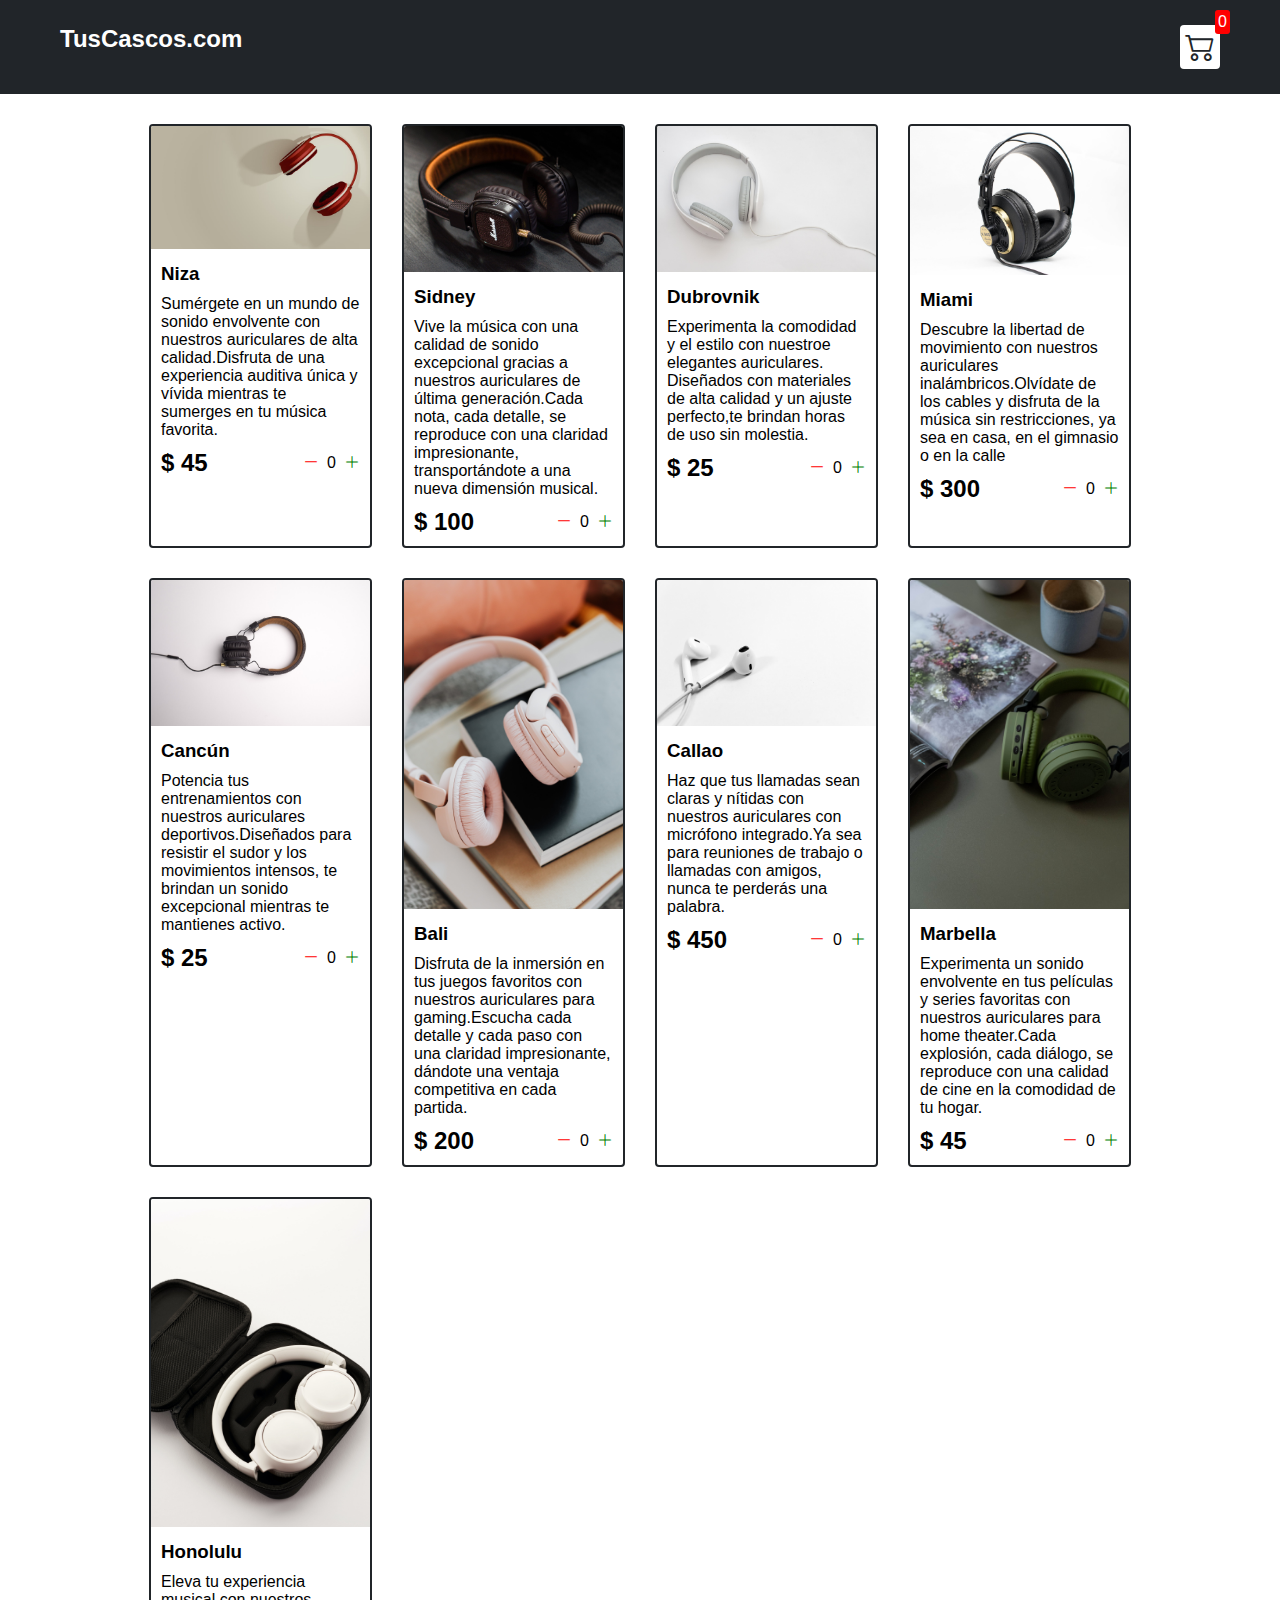
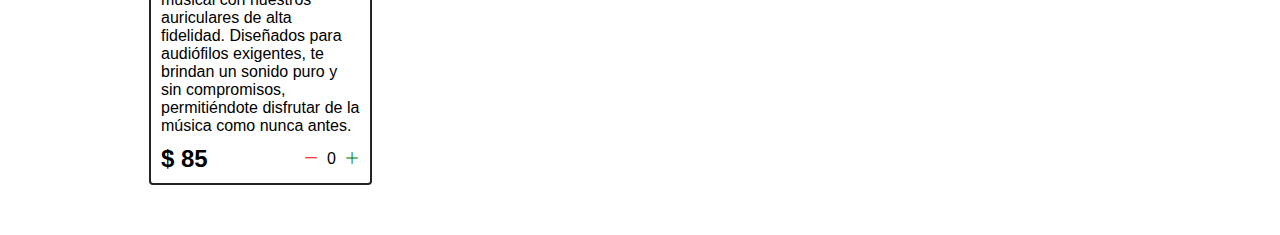
<file: tus-cascos-e-commerce/bin/Salvatore/shopping-cart-js-main/index.html>
<!DOCTYPE html>
<html lang="en">

<head>
  <meta charset="UTF-8">
  <meta name="viewport" content="width=device-width, initial-scale=1.0">
  <title>TusCascos.com</title>
  <link rel="stylesheet" href="src/style.css">
  <link rel="stylesheet" href="https://cdn.jsdelivr.net/npm/bootstrap-icons@1.8.1/font/bootstrap-icons.css">
</head>

<body>
  <div class="navbar">
    <a href="index.html">
      <h2>TusCascos.com</h2>
    </a>

    <a href="cart.html">
      <div class="cart">
        <i class="bi bi-cart2"></i>
        <div id="cartAmount" class="cartAmount">0</div>
      </div>
    </a>

  </div>

  <div class="shop" id="shop">


  </div>

</body>
<script src="src/Data.js"></script>
<script src="src/main.js"></script>

</html>
</file>
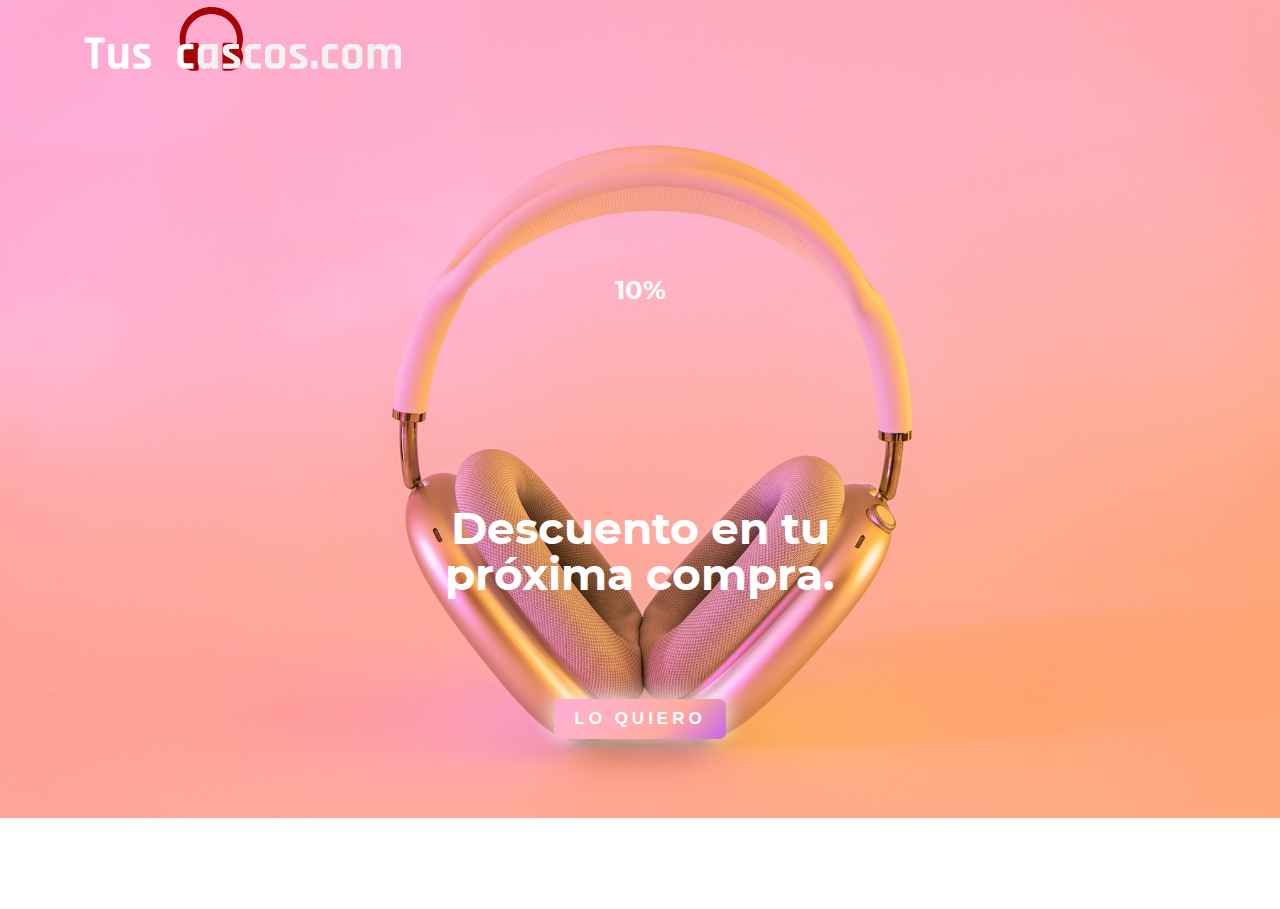
<file: tus-cascos-e-commerce/landing.html>
<!DOCTYPE html>
<html lang="en">
<head>
    <meta charset="UTF-8">
    <meta name="viewport" content="width=device-width, initial-scale=1.0">
    <title>TusCascos.com</title>
    <link rel="stylesheet" href="./css/style.css">
    <link rel="stylesheet" href="./css/reset.css">
    <link rel="stylesheet" href="./css/mediaLanding.css">

</head>
<body>
    <!--Cabecera-->
    <header class="header">
        <div class="wrapper header__wrapper">
            <h1 class="logo"><img src="img/tuscascos.svg" alt="logo hofmann"><span
                    class="visually-hidden">TusCascos</span></h1>
            <!--Burger Menú-->
            <input class="menu__btn" type="checkbox" id="menu__btn" />
            <label class="menu__icon" for="menu__btn"><span class="navicon"></span></label>
            <!--Menú-->
            <!-- <ul class="menu">
                <li class="menu__item">DIADEMA</li>
                <li class="menu__item">PODS</li>
                <li class="menu__item">CABLEADOS</li>
                <li class="menu__item">CONTACTO</li>
            </ul> -->
        </div>
    </header>
    <main class="">
        <!-- Vamos a poner un carrusel -->
        <section class="herobanner">
            <div class="wrapperLanding">
                <h3 class="title title--3 herobanner__title colour-white">10%</h3>
                <h2 class="title title--2 herobanner__title colour-white">Descuento en tu <br>próxima compra.</h2>
                <div class="herobanner__video-container">
                    <button class="producto__shadow__btn" onclick="window.location.href='index.html'">Lo quiero</button>
                    <!-- <video width="450" height="auto" controls autoplay loop muted>
                        <source src="media/video.mp4" type="video/mp4">
                    </video> -->
                </div><div class="footerLanding"></div>
                <!-- <div class="herobanner__arrow"><a href="#containerProductos"><img src="img/arrow.svg" alt="flecha scroll"></a></div> -->
            </div>
            
        </section>
    </main>        
    <!-- <footer class="footerLanding bg-mid-grayLL">
        <li><a href="">Cascos</a>bluetooth</li>
        <li></li>
        <li></li>
    </footer> -->
</body>
</html>
</file>
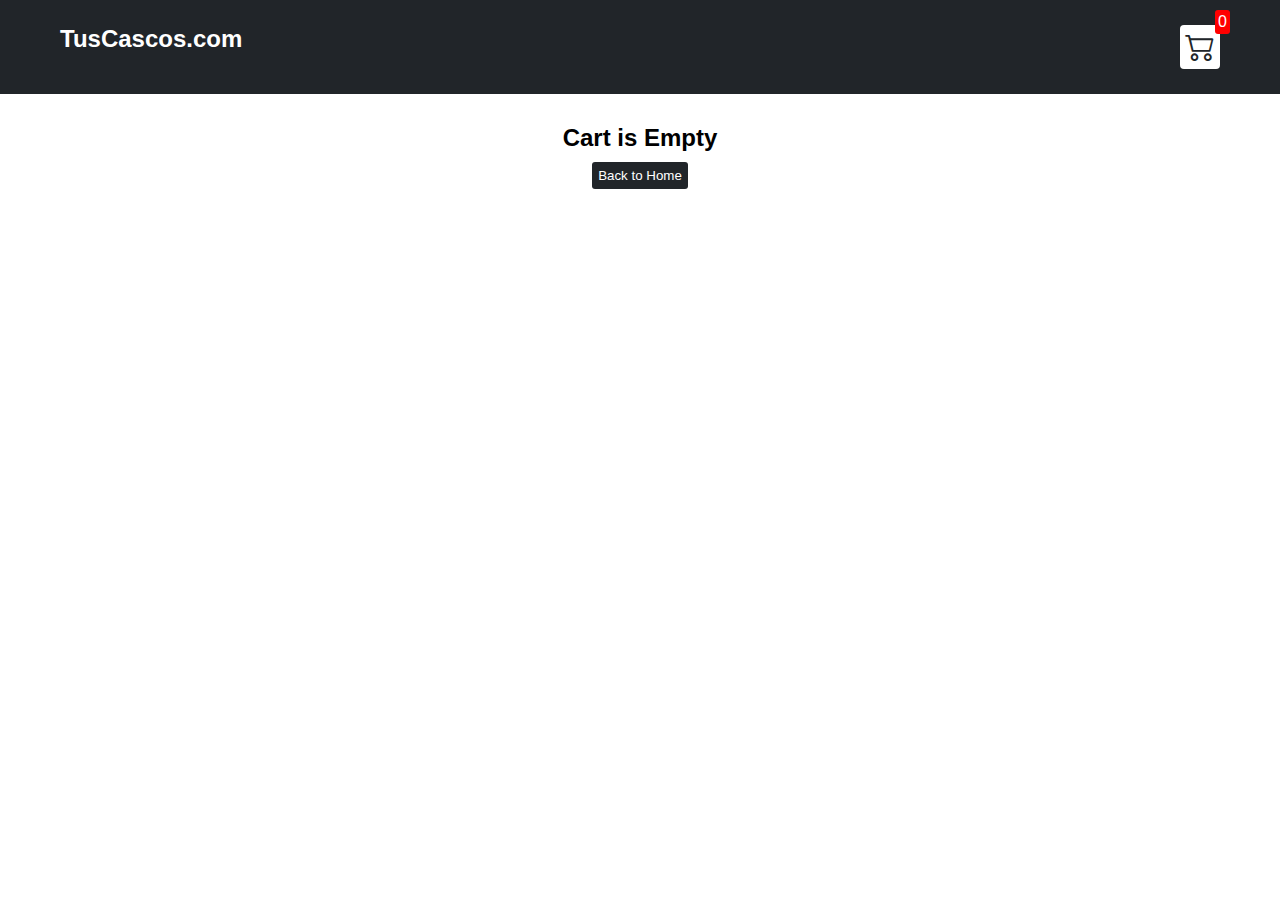
<file: tus-cascos-e-commerce/bin/Salvatore/shopping-cart-js-main/cart.html>
<!DOCTYPE html>
<html lang="en">

<head>
  <meta charset="UTF-8">
  <meta http-equiv="X-UA-Compatible" content="IE=edge">
  <meta name="viewport" content="width=device-width, initial-scale=1.0">
  <title>TusCascos.com</title>
  <link rel="stylesheet" href="src/style.css">
  <link rel="stylesheet" href="https://cdn.jsdelivr.net/npm/bootstrap-icons@1.8.1/font/bootstrap-icons.css">
</head>

<body>
  <div class="navbar">
    <a href="index.html">
      <h2>TusCascos.com</h2>
    </a>

    <a href="cart.html">
      <div class="cart">
        <i class="bi bi-cart2"></i>
        <div id="cartAmount" class="cartAmount">0</div>
      </div>
    </a>

  </div>

  <div id="label" class="text-center"></div>

  <div class="shopping-cart" id="shopping-cart"></div>
</body>
<script src="src/Data.js"></script>
<script src="src/cart.js"></script>

</html>
</file>
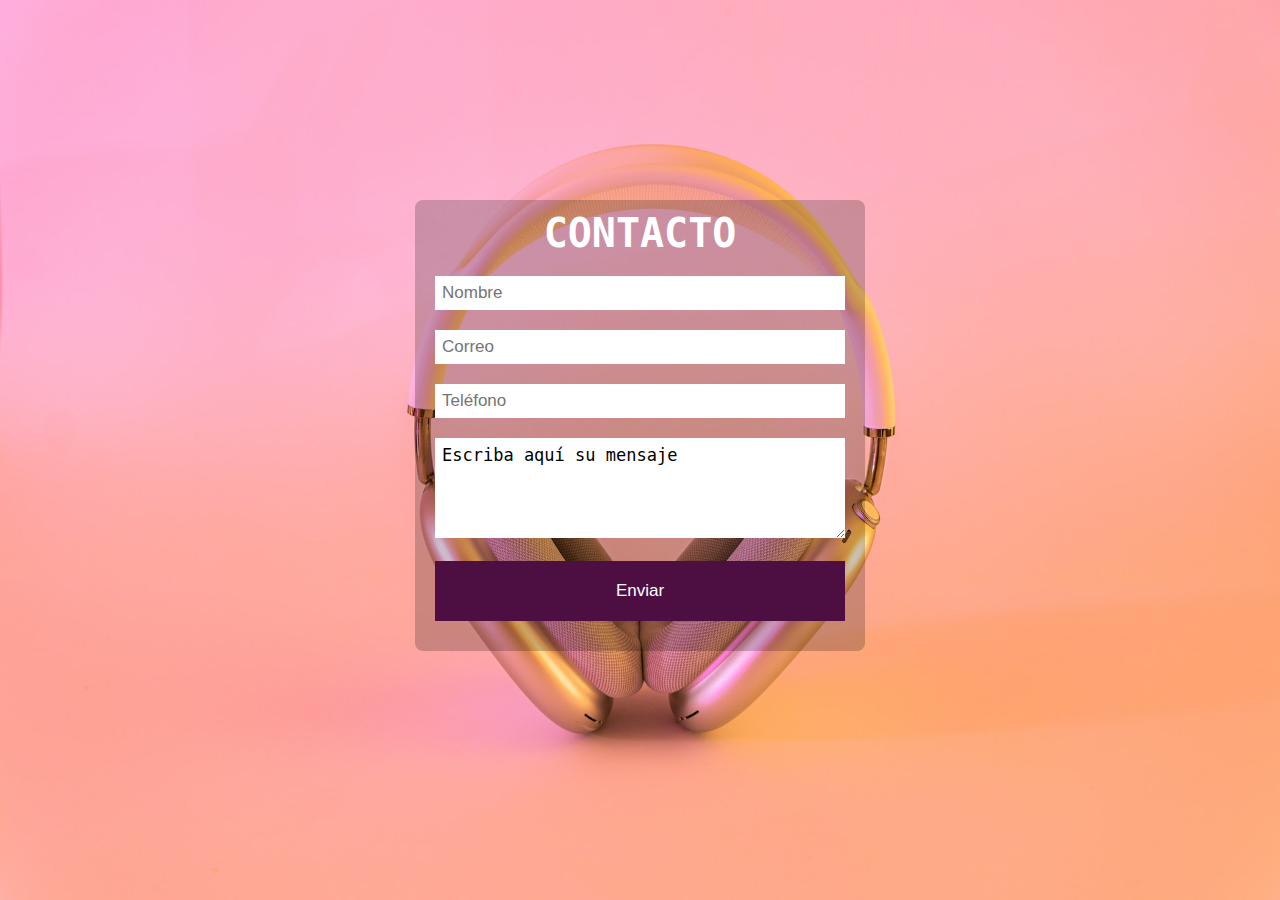
<file: tus-cascos-e-commerce/bin/Yolanda/PRUEBA FORMULARIO/Iindex.html>
<!DOCTYPE html>
<html lang="en">
<head>
    <meta charset="UTF-8">
    <meta name="viewport" content="width=device-width, initial-scale=1.0">
    <title>formulario</title>
    <link rel="stylesheet" href="style.css">
</head>
<body>
    <form action="">
    <h2>CONTACTO</h2>
        <input type="text" name="nombre" placeholder="Nombre">
        <input type="text" name="correo" placeholder="Correo">
        <input type="text" name="telefono" placeholder="Teléfono">
        <textarea name="mensaje" placeholder="escriba aquí su mensaje">Escriba aquí su mensaje
        
        </textarea>
        <input type="button" value="Enviar" id="boton">
    </form>
    
</body>
</html>
</file>
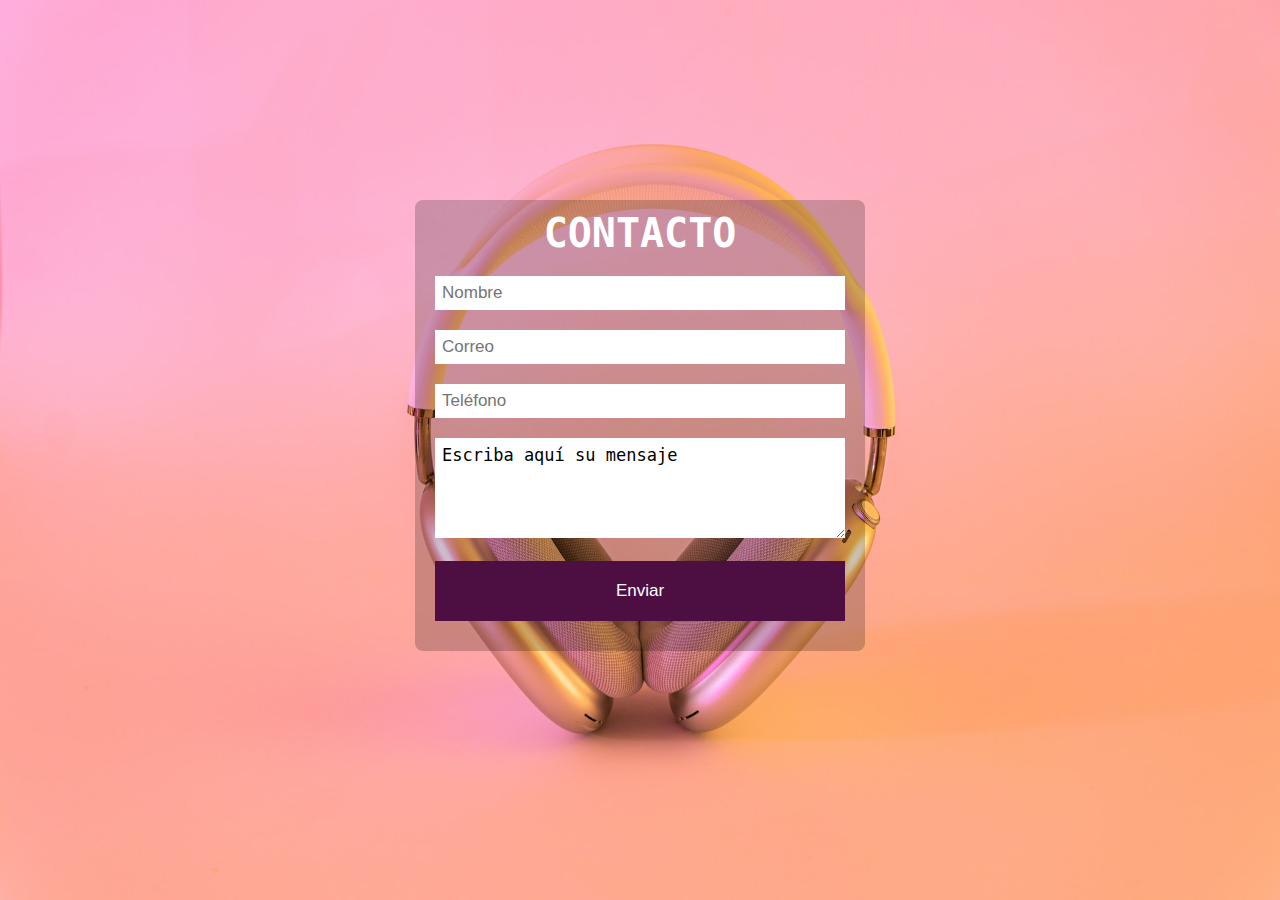
<file: tus-cascos-e-commerce/bin/Yolanda/PRUEBA FORMULARIO/PRUEBA FORMULARIO/Iindex.html>
<!DOCTYPE html>
<html lang="en">
<head>
    <meta charset="UTF-8">
    <meta name="viewport" content="width=device-width, initial-scale=1.0">
    <title>formulario</title>
    <link rel="stylesheet" href="style.css">
</head>
<body>
    <form action="">
        <h2>CONTACTO</h2>
        <input type="text" name="nombre" placeholder="Nombre">
        <input type="text" name="correo" placeholder="Correo">
        <input type="text" name="telefono" placeholder="Teléfono">
        <textarea name="mensaje" placeholder="escriba aquí su mensaje">Escriba aquí su mensaje
       
        </textarea>
        <input type="button" value="Enviar" id="boton">
       </form>
    
</body>
</html>
</file>
<file: tus-cascos-e-commerce/bin/Salvatore/shopping-cart-js-main/src/style.css>
/**
* ! Changing default styles of the browser
**/

* {
  margin: 0;
  padding: 0;
  box-sizing: border-box;
}

body {
  font-family: sans-serif;
}

i {
  cursor: pointer;
}

a {
  text-decoration: none;
  color: white;
}

/**
* ! Navbar STyles are here
**/

.navbar {
  display: flex;
  flex-direction: row;
  justify-content: space-between;
  background-color: #212529;
  color: white;
  padding: 25px 60px;
  margin-bottom: 30px;
}

.cart {
  position: relative;
  background-color: #fff;
  color: #212529;
  font-size: 30px;
  padding: 5px;
  border-radius: 4px;
}

.cartAmount {
  position: absolute;
  top: -15px;
  right: -10px;
  font-size: 16px;
  background-color: red;
  color: white;
  padding: 3px;
  border-radius: 3px;
}

/**
* ! Shop items styles are here
**/

.shop {
  display: grid;
  grid-template-columns: repeat(4, 223px);
  gap: 30px;
  justify-content: center;
  margin-bottom: 50px;
}

@media (max-width: 1000px) {
  .shop {
    grid-template-columns: repeat(2, 223px);
  }
}

@media (max-width: 500px) {
  .shop {
    grid-template-columns: repeat(1, 223px);
  }
}

.item {
  border: 2px solid #212529;
  border-radius: 4px;
}
.item img {
  width: 100%;
  border-radius: 2px 2px 0 0;
}

.details {
  display: flex;
  flex-direction: column;
  padding: 10px;
  gap: 10px;
}

.price-quantity {
  display: flex;
  flex-direction: row;
  justify-content: space-between;
  align-items: center;
}

.buttons {
  display: flex;
  flex-direction: row;
  gap: 8px;
  font-size: 16px;
}

.bi-dash-lg {
  color: red;
}

.bi-plus-lg {
  color: green;
}

/**
* ! style rules for label and some buttons
**/

.text-center {
  text-align: center;
  margin-bottom: 20px;
}

.HomeBtn,
.checkout,
.removeAll {
  background-color: #212529;
  color: white;
  border: none;
  padding: 6px;
  border-radius: 3px;
  cursor: pointer;
  margin-top: 10px;
}

.checkout {
  background-color: green;
}
.removeAll {
  background-color: red;
}
.bi-x-lg {
  color: red;
  font-weight: bold;
}

/**
* ! style rules for shopping-cart
**/

.shopping-cart {
  display: grid;
  grid-template-columns: repeat(1, 320px);
  justify-content: center;
  gap: 15px;
}

/**
* ! style rules for cart-item
**/

.cart-item {
  border: 2px solid #212529;
  border-radius: 5px;
  display: flex;
}

.title-price-x {
  width: 195px;
  display: flex;
  align-items: center;
  justify-content: space-between;
  /* border: 2px solid red; */
}

.title-price {
  display: flex;
  align-items: center;
  gap: 10px;
}

.cart-item-price {
  background-color: #212529;
  color: white;
  border-radius: 4px;
  padding: 3px 6px;
}
</file>
<file: tus-cascos-e-commerce/css/style.css>
@import url('https://fonts.googleapis.com/css2?family=Poppins:wght@300;400;500;600;700;800;900&display=swap');
@import url('https://fonts.googleapis.com/css2?family=Krona+One&family=Manrope:wght@200&family=Tilt+Neon&display=swap');
/* Tipografías */

@font-face {
    font-family: 'montserratbold';
    src: url('../fonts/montserrat-bold-webfont.woff2') format('woff2'),
         url('../fonts/montserrat-bold-webfont.woff') format('woff');
    font-weight: normal;
    font-style: normal;
}
@font-face {
    font-family: 'montserratregular';
    src: url('../fonts/montserrat-regular-webfont.woff2') format('woff2'),
         url('../fonts/montserrat-regular-webfont.woff') format('woff');
    font-weight: normal;
    font-style: normal;
}
.degradado{
    background: linear-gradient(-225deg, #feacd4 0%, #ffb1c1 29%, #ffa89e 67%, #c266ee 100%);
}

/* Estilos básicos */

body *{
	box-sizing: border-box;
	font-weight: normal;
}
body {
	width: 100%;
    height: 100%;
    background-color: #ffffff;
    font-size: 16px;
}
.visually-hidden {
    position: absolute !important;
    height: 1px;
    width: 1px;
    overflow: hidden;
    clip: rect(1px 1px 1px 1px);
    /* IE6, IE7 */
    clip: rect(1px, 1px, 1px, 1px);
    white-space: nowrap;
}
.wrapper{  
    position: relative;
    height: 100%;
    max-width: 1200px;
    margin:0 auto;
}
.title{ 
    font-family: 'montserratbold';
    text-align: center;
    margin:0 auto;
}
.title--2{ 
    font-size: 22px;
    line-height: 24px;
    padding-top:20px;
    padding-bottom: 20px;
}
.title--3{ 
    font-size: 12px;
    line-height: 14px;
}
.left-alignment{
    text-align: left;
}
.colour-dark-grey{
    color:#4b4b4b;
}
.colour-white{
     color:#ffffff;
}
.paragraph{
    font-family: 'montserratregular';
    color:#4b4b4b;
    font-size: 12px;
    line-height: 20px;
}

/* Hero Banner */

.herobanner{
    height: auto;
    width: 100%;
    background: url('../img/hero1.jpg') no-repeat center;
    background-size: cover;
    text-align: center;
}
.herobanner__title{
    max-width: 320px;
    padding-top: 22%;
}
.herobanner__video-container video{
    width: 100%;
    max-width: 450px;
    padding-top:30px;
    padding-bottom: 70px;
}
.herobanner__arrow{
    margin:0 auto;
    bottom: 30px;
    position: absolute;
    left: 50%;
    transform: translate(-50%);  
}

/* Productos */
.contenedor__productos {
    margin-top: 10%;
    display: flex;
    flex-direction: row;
    flex-wrap: wrap;
    justify-content: space-around;
}
.producto__individual {
    max-width: 25%;
    height: auto;
    display: flex;
    flex-direction: column;
    align-items: center;
}
.producto__foto img {
    max-width: 100%;
    height: auto;
}
.producto__descripcion{
    display: flex;
    flex-direction: column;
    font-family: 'Manrope', sans-serif;
    line-height: normal;
}
.producto__descripcion a {
    
    font-size: 2.5vw;
    padding: 1%;
    margin-top: 13%;
    text-decoration: none;
    color: #000;
    font-weight: 600;
    text-align: center;
}
.producto__descripcion p {
    font-size: 1em;
    padding: 7%;
    margin: 4% 0;
    font-weight: 700;
}

.features__list-container{
    vertical-align: middle;
}
.features__list-container .features__container-element{
    display: block;
    width: 100%;
}
.features__list{
    margin-top: 50px;
}
.features__list li{
    text-align: center;
    margin-bottom: 40px;
}
.features__list-element div{
    display: inline-block;
    vertical-align: top;
    text-align: left;
}
.features__title{ 
    font-family: 'Manrope', sans-serif;
    text-align: left;
    margin-bottom: 5px;
}
.features__text{
    max-width:262px ;
}
.features__icon{
    padding-right: 15px;
}
.features__img{
    margin:0 auto;
    text-align: center;
    margin-bottom: 50px;
}
.producto__shadow__btn {
    padding: 10px 20px;
    border: none;
    font-size: 17px;
    color: #fff;
    border-radius: 7px;
    letter-spacing: 4px;
    font-weight: 700;
    text-transform: uppercase;
    transition: 0.5s;
    transition-property: box-shadow;
  }
  
  .producto__shadow__btn {
    background: linear-gradient(-225deg, #feacd4 0%, #ffb1c1 29%, #ffa89e 67%, #c266ee 100%);
    box-shadow: 0 0 25px #fff;
  }
  
  .producto__shadow__btn:hover {
    box-shadow: 0 0 5px rgb(255,166,122),
                0 0 25px rgb(255,166,122),
                0 0 50px rgb(255,166,122),
                0 0 100px rgb(255,166,122);
  }
  .producto__inferior--align{
    display:flex;
    
  }

/* header */

.header{
    position:relative;
    width: 100%;
    width: 100%;
    margin: 0 auto;  
}

.header__wrapper{
    position: fixed;
    background: transparent;
    z-index: 5;
    padding-top: 0;  
    width: 100%;
    display: flex;
    justify-content: space-between;
    align-items: flex-start;
}

/* Menú */

/* menu icon */

.logo{
    z-index: 4;
    padding: 25px 20px;
    position: absolute;
}

.header .menu__icon {
    cursor: pointer;
    padding: 25px 20px;
    position: absolute;
    right: 10px;
    top: 10px;
    user-select: none;
    z-index: 5;
    display: block;
}
  
.header .menu__icon .navicon {
    background: #ffffff;
    display: block;
    height: 2px;
    position: relative;
    transition: background .2s ease-out;
    width: 18px;
}
  
.header .menu__icon .navicon:before,
.header .menu__icon .navicon:after {
    background: #ffffff;
    content: '';
    display: block;
    height: 100%;
    position: absolute;
    transition: all .2s ease-out;
    width: 100%;
}
.header .menu__icon .navicon:before {
    top: 5px;
}
.header .menu__icon .navicon:after {
    top: -5px;
}
  
/* menu btn */
.header .menu__btn {
    display: none;
}
.header .menu__btn:checked ~ .menu {
    transform: translateX(0);
    transition: all .6s ease-out;  

}
.header .menu__btn:checked ~ .menu__icon .navicon {
    background: transparent;
}
.header .menu__btn:checked ~ .menu__icon .navicon:before {
    transform: rotate(-45deg);
}
.header .menu__btn:checked ~ .menu__icon .navicon:after {
    transform: rotate(45deg);
}
.header .menu__btn:checked ~ .menu__icon:not(.steps) .navicon:before,
.header .menu__btn:checked ~ .menu__icon:not(.steps) .navicon:after {
    top: 0;
}
.menu {
    display: flex;
    justify-content: space-evenly;
    align-items: center;
    flex-direction: column;
    width: 100%;
    height: 100vh;
    position: fixed;
    background-color: #4b4b4b;
    transform: translateX(1000px);
    transition: all .6s ease-out;
}
.menu__item{
    font-family: 'montserratbold';
    font-size: 18px;
    color: #ffffff;
    padding:0 3% 0 3%;
    text-decoration: none;
}
.menu__item:hover{
    color: #A60304;
}
/* boton principal*/


.shadow__btn {
    padding: 10px 20px;
    border: none;
    font-size: 17px;
    color: #feacd4;
    border-radius: 7px;
    letter-spacing: 4px;
    font-weight: 700;
    text-transform: uppercase;
    transition: 0.5s;
    transition-property: box-shadow;
  }
  
  .shadow__btn {
    background: #fff;
    box-shadow: 0 0 25px #fff;
  }
  
  .shadow__btn:hover {
    box-shadow: 0 0 5px rgb(255,166,122),
                0 0 25px rgb(255,166,122),
                0 0 50px rgb(255,166,122),
                0 0 100px rgb(255,166,122);
  }

/* Download */
.download.parallax {
    height: 500px;
    background-position: 50% 50%;
    background-repeat: no-repeat;
    background-attachment: fixed;
    background-size: cover;
    background-image: url("../img/sky-mobile.jpg");
}
.download__content{
    margin: 0 auto;
    text-align: center;
    padding-top: 80px;
    padding-bottom: 50px;
}

.download-icon{
    animation: float 1s ease-in-out infinite;
    opacity:0;
}

.download__list{
    display: flex;
    flex-direction: column;
    justify-content: center;
    opacity:0;
}
.download__title{
    opacity:0;
}
.download__text{
    text-align: center;
    color: #ffffff;
    margin: 0 auto;
    width: 80%;
    opacity:0;
}
.download__btn{
    margin:20px;
    display: inline-block;
    font-family: 'montserratbold';
    font-size: 18px;
    color: #ffffff;
    text-decoration: none;
    background-color: #000000;
    border-radius: 10px;
    min-width: 200px;
    width: 200px;
    height:auto;
    padding: 20px 15px 20px 15px;
    transform: scale(1);

    -webkit-transition-property: background,transform;
    -moz-transition-property: background,transform;
    -o-transition-property: background,transform;
    transition-property: background,transform;

    -webkit-transition-duration: .2s;
    -moz-transition-duration: .2s;
    -o-transition-duration: .2s;
    transition-duration: .2s;

    -webkit-transition-timing-function:linear, ease-in;
    -moz-transition-timing-function:linear, ease-in;
    -o-transition-timing-function:linear, ease-in;

    transition-timing-function: linear, ease-in;
    transition-delay: 0s; 
}
.download__btn:hover{ 
    transform: scale(1.1);
    background-color: #ebcb80;  
}

.seccion-prueba{
    height: 700px;
}
/* FOOTER LANDING*/
.wrapperLanding {
    position: relative;
    height: 100%;
    max-width: 100%;
    margin: 0 auto;
    display: flex;
    align-items: center;
    flex-direction: column;
    flex-wrap: nowrap;
    justify-content: space-between;
}


.footerLanding {
    position: relative;
    height: 10%;
    min-width: 100%;
    background-color: #fff;
}

/* mODAL FIORELLA*/

.modalDialog {
	position: fixed;
	font-family: Arial, Helvetica, sans-serif;
	top: 0;
	right: 0;
	bottom: 0;
	left: 0;
	background: rgba(0,0,0,0.8);
	z-index: 99999;
	opacity:0;
	-webkit-transition: opacity 400ms ease-in;
	-moz-transition: opacity 400ms ease-in;
	transition: opacity 400ms ease-in;
	pointer-events: none;
}
.modalDialog:target {
	opacity:1;
	pointer-events: auto;
}
.modalDialog .ventana {
	width: 400px;
	position: relative;
	margin: 10% auto;
	padding: 5px 20px 13px 20px;
	border-radius: 10px;
	background: -webkit-linear-gradient(#FFAAD3, #FEAB7F);
}


/*  Formulario de contacto de Yolanda*/

form {
    width: 450px;
    margin: auto;
    /* background: rgba(0, 0, 0, 0.2); */
    padding: 10px 20px;
    box-sizing: border-box;
    margin-top: 200px;
    border-radius: 8px;
}
input, textarea {
    width: 100%;
    margin-bottom: 20px;
    padding: 7px;
    box-sizing: border-box;
    font-size: 17px;
    border: none;
}

textarea {
    min-height: 100px;
    max-height: 200px;
    max-width: 100%;
}
.modalDialog__contacto{
    width:100%;
}
.modalDialog__contacto form {
    width: 370px;
}

.modalDialog__contendor__botones {
    display: flex;
    align-items: center;
    justify-content: center;
    flex-wrap: nowrap;
}

.modalDialog__contendor__botones a {
   outline: none;
    
}
.modalDialog__contacto--form{
    height: 750px;
    display:flex;
}
.modal__formulario--margen{
    height: 76vh; 
}
.form-field {
    margin-bottom: 10px; /* Agrega 10px de espacio entre los campos */
    max-width:86%;
    background: rgba(0, 0, 0, 0.2) !important;
  }
.shadow__btn--form {
    padding: 10px 20px;
    border: none;
    font-size: 17px;
    color: #feacd4;
    border-radius: 7px;
    letter-spacing: 4px;
    font-weight: 700;
    text-transform: uppercase;
    transition: 0.5s;
    transition-property: box-shadow;
    margin: 4%;
    text-decoration: none;
}
  
  .shadow__btn--form {
    background: #fff;
    box-shadow: 0 0 25px #fff;
  }
  
  .shadow__btn--form:hover {
    box-shadow: 0 0 5px rgb(255,166,122),
                0 0 25px rgb(255,166,122),
                0 0 50px rgb(255,166,122),
                0 0 100px rgb(255,166,122);
  }


/* @media (max-width:480px  max-height: 100px) {
    form{
        width: 100%;
        
    }

} */

/* FORMULARIO RAMESH ESTILOS */
.modalDialog .modalDialog__formulario{
    max-width: 890px;
	width: 100%;
	margin: auto;
	padding: 40px;
}


.formulario {
	display: grid;
	grid-template-columns: 1fr 1fr;
	gap: 20px;
}

.formulario__label {
	display: block;
	font-weight: 700;
	padding: 10px;
	cursor: pointer;
}

.formulario__grupo-input {
	position: relative;
}

.formulario__input {
	width: 100%;
	background: #fff;
	border: 3px solid transparent;
	border-radius: 3px;
	height: 45px;
	line-height: 45px;
	padding: 0 40px 0 10px;
	transition: .3s ease all;
}

.formulario__input:focus {
	border: 3px solid #0075FF;
	outline: none;
	box-shadow: 3px 0px 30px rgba(163,163,163, 0.4);
}

.formulario__input-error {
	font-size: 12px;
	margin-bottom: 0;
	display: none;
}

.formulario__input-error-activo {
	display: block;
}

.formulario__validacion-estado {
	position: absolute;
	right: 10px;
	bottom: 15px;
	z-index: 100;
	font-size: 16px;
	opacity: 0;
}

.formulario__checkbox {
	margin-right: 10px;
}

.formulario__grupo-terminos, 
.formulario__mensaje,
.formulario__grupo-btn-enviar {
	grid-column: span 2;
}

.formulario__mensaje {
	height: 45px;
	line-height: 45px;
	background: #F66060;
	padding: 0 15px;
	border-radius: 3px;
	display: none;
}

.formulario__mensaje-activo {
	display: block;
}

.formulario__mensaje p {
	margin: 0;
}

.formulario__grupo-btn-enviar {
	display: flex;
	flex-direction: column;
	align-items: center;
}

.formulario__btn {
	height: 45px;
	line-height: 45px;
	width: 30%;
	background: #000;
	color: #fff;
	font-weight: bold;
	border: none;
	border-radius: 3px;
	cursor: pointer;
	transition: .1s ease all;
}

.formulario__btn:hover {
	box-shadow: 3px 0px 30px rgba(163,163,163, 1);
}

.formulario__mensaje-exito {
	font-size: 14px;
	color: #119200;
	display: none;
}

.formulario__mensaje-exito-activo {
	display: block;
}

/* ----- -----  Estilos para Validacion ----- ----- */
.formulario__grupo-correcto .formulario__validacion-estado {
	color: #1ed12d;
	opacity: 1;
}

.formulario__grupo-incorrecto .formulario__label {
	color: #bb2929;
}

.formulario__grupo-incorrecto .formulario__validacion-estado {
	color: #bb2929;
	opacity: 1;
}

.formulario__grupo-incorrecto .formulario__input {
	border: 3px solid #bb2929;
}
/* estilos del carrito */

.menu__icono--color{
    color:#fff;
}


/* ---------------------------------------------------------------------------------------------------
                                             MEDIA QUERIES
-------------------------------------------------------------------------------------------------------*/
/* ----- -----  Mediaqueries del login----- ----- */
@media screen and (max-width: 800px) {
	.formulario {
		grid-template-columns: 1fr;
	}

	.formulario__grupo-terminos, 
	.formulario__mensaje,
	.formulario__grupo-btn-enviar {
		grid-column: 1;
	}

	.formulario__btn {
		width: 100%;
	}
}

@media screen and (min-width:769px){

    /* Download */
    .download.parallax {
        background-image: url("../img/sky-desktop.jpg");
    }

    .download__content{
        padding-top: 120px;
        padding-bottom: 80px;
    }
    .download__list{
        display: flex;
        flex-direction: row;
    }
    .download__text{
        max-width: 550px;
    }

     /* header */
     .header{
        position:relative;
        width: 90%;
        margin: 0 auto;
        display: flex;
        flex-direction: row;
        justify-content: space-around;  
    }
    .header .menu__icon {
        display: none;
    }
    .header__wrapper{
        position: absolute;
        background: transparent;
        z-index: 5;
        padding-top: 40px;  
        width: 100%;
    }

    /* Menú */
    .logo {
        position: relative;
        /* padding: 20px; */
        margin-top: -5%;
    }
    .menu{
        transform: translateX(0);
        flex-direction: row;
        width: 70%;
        position: relative;
        background-color: transparent;
        height: auto;
    }
    .menu__item{
        font-family: 'montserratbold';
        font-size: 18px;
        color: #ffffff;
    }
}

@media screen and (min-width:640px){

    /* Estilos básicos*/
    .title--2{ 
        font-size: 44px;
        line-height: 46px;
    }
    .title--3{ 
        font-size: 2vw;
        line-height: 20px;
    }
    /* Hero Banner*/
    .herobanner{
        height: 101vh;/*Cambiamos por "auto" para que quedara del tamaño de la ventana*/
        width: 100%;
        background: url('../img/hero1.jpg') no-repeat center;
        background-size: cover;
    }
    .herobanner__title{        
        max-width: 620px;   
        /* padding-top: 10%;    */
    }
    .paragraph{
        font-size: 14px;
        line-height: 18px;
    }

    /* Features */

    .features__list{
        margin-top: 100px;
    }
    .features__list-container{
        letter-spacing: -5px;
    }
    .features__list-container .features__container-element {
        display: inline-block;
        width: 50%;
        letter-spacing: normal;
    }
}

@keyframes float {
    0% {
      transform: translatey(0px);
    }
    50% {
      transform: translatey(-20px);
    }
    100% {
      transform: translatey(0px);
    }
}
</file>
<file: tus-cascos-e-commerce/css/mediaLanding.css>
@media screen and (min-width:640px){


.title--2 {
    font-size: 44px;
    line-height: 46px;
    margin-top: -12%;
}


}
</file>
<file: tus-cascos-e-commerce/bin/Yolanda/PRUEBA FORMULARIO/style.css>
body {
    background-image: url(hero1.jpg);
    background-size: 100vw 100vh;
    background-attachment: fixed;
    margin: 0;
    font-family: monospace;
}

form {
    width: 450px;
    margin: auto;
    background: rgba(0, 0, 0, 0.2);
    padding: 10px 20px;
    box-sizing: border-box;
    margin-top: 200px;
    border-radius: 8px;
}
h2 {
    color: #fff;
    text-align: center;
    margin: 0;
    font-size: 40px;
    margin-bottom: 20px ;

}
input, textarea {
    width: 100%;
    margin-bottom: 20px;
    padding: 7px;
    box-sizing: border-box;
    font-size: 17px;
    border: none;
}

textarea {
    min-height: 100px;
    max-height: 200px;
    max-width: 100%;
}
#boton{
    background: #4d0e42;
    color: #fff;
    padding: 20px;
}  
#boton:hover {
    cursor: pointer;
} 

@media (max-width:480px) (max-height: 100px) {
    form{
        width: 100%;
        
    }

}
</file>
<file: tus-cascos-e-commerce/bin/Yolanda/PRUEBA FORMULARIO/PRUEBA FORMULARIO/style.css>
body {
    background-image: url(hero1.jpg);
    background-size: 100vw 100vh;
    background-attachment: fixed;
    margin: 0;
    font-family: monospace;
}

form {
    width: 450px;
    margin: auto;
    background: rgba(0, 0, 0, 0.2);
    padding: 10px 20px;
    box-sizing: border-box;
    margin-top: 200px;
    border-radius: 8px;
}
h2 {
    color: #fff;
    text-align: center;
    margin: 0;
    font-size: 40px;
    margin-bottom: 20px ;

}
input, textarea {
    width: 100%;
    margin-bottom: 20px;
    padding: 7px;
    box-sizing: border-box;
    font-size: 17px;
    border: none;
    }

textarea {
    min-height: 100px;
    max-height: 200px;
    max-width: 100%;
}
#boton{
    background: #4d0e42;
    color: #fff;
    padding: 20px;
}  
#boton:hover {
    cursor: pointer;
} 

@media (max-width:480px) (max-height: 100px) {
    form{
        width: 100%;
        
    }

}
</file>
